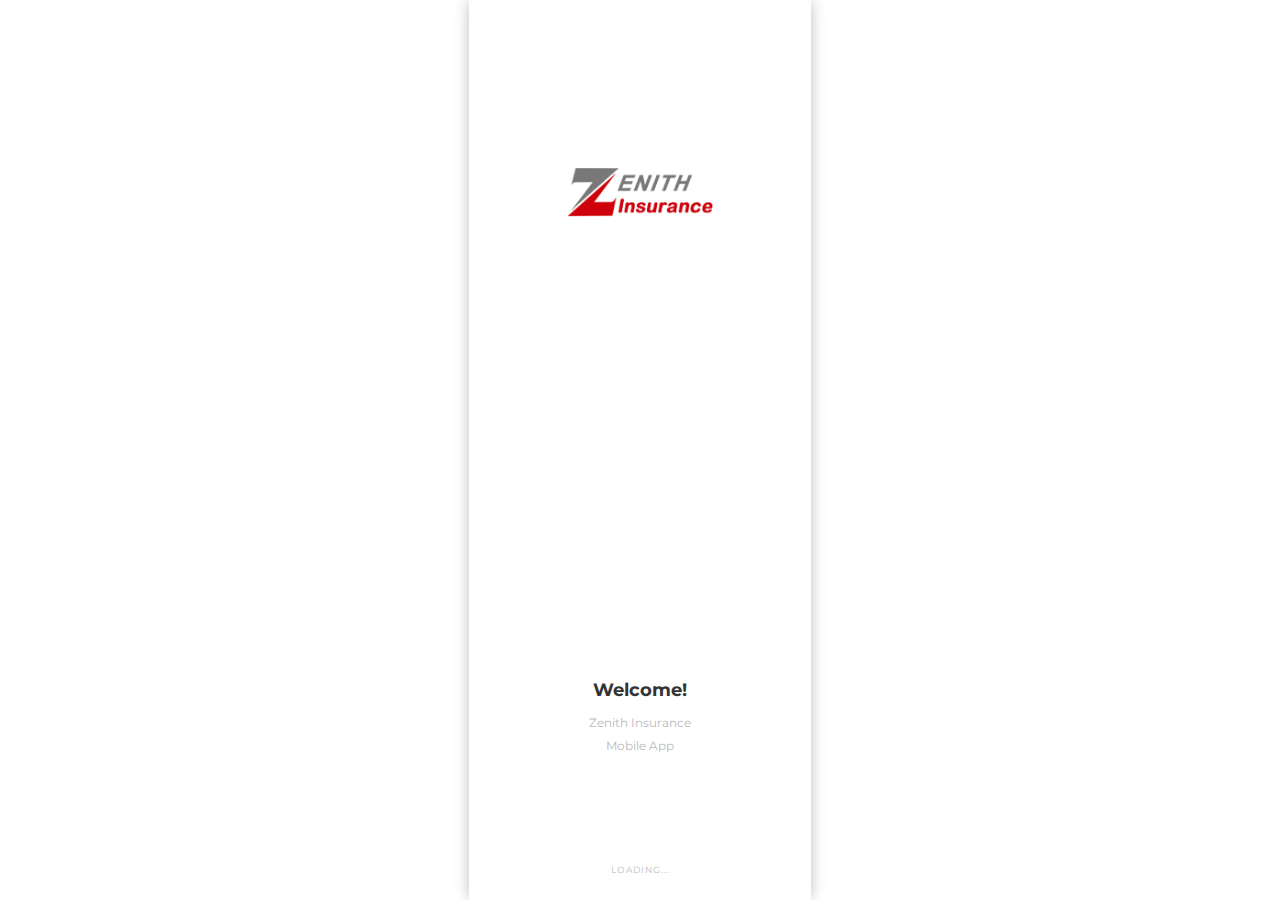
<file: index.html>
<!DOCTYPE html>

<html>
<head>
  <meta charset="utf-8">
  <title>Splash Screen</title>
  <meta name="viewport" content="width=device-width, initial-scale=1, maximum-scale=1, user-scalable=no">
  
  <link rel="stylesheet" type="text/css" href="css/normalize.css">
  <link rel="stylesheet" type="text/css" href="css/framework.css">
  <link rel="stylesheet" type="text/css" href="css/washington.css">
  <script src="js/webfont.js"></script>
  <script>
    WebFont.load({
      google: {
        families: ["Montserrat:400,700"]
      }
    });
  </script>
  <script type="text/javascript" src="js/modernizr.js"></script>
  <link rel="shortcut icon" type="image/x-icon" href="images/logoStandford32.ico">
  <link rel="apple-touch-icon" href="images/logoStandford32.ico">

  <link href="css/ionicons.min.css" rel="stylesheet" type="text/css" />
</head>
<body>
  <section class="w-section mobile-wrapper">

    <div class="page-content" id="main-stack" data-scroll="0" data-splash="3000" data-redirect="indextrans.html">
      <div class="w-nav navbar"></div>
      <div class="body padding">
        <div class="splash-logo"></div>
        <div class="bottom-section padding text-centered">
          <h4>Welcome!</h4>
          <p class="welcome-splash-text">Zenith Insurance 
            <br>Mobile App</p>
          <div class="separator-big"></div>
          <div class="link-upper">LOADING...</div>
          <div class="separator-bottom"></div>
        </div>
      </div>
    </div>
    <div class="page-content loading-mask" id="new-stack">
      <div class="loading-icon">
        <div class="navbar-button-icon icon ion-load-d"></div>
      </div>
    </div>
    <div class="shadow-layer"></div>
  </section>
  <script type="text/javascript" src="js/jquery.min.js"></script>
  <script type="text/javascript" src="js/framework.js"></script>
  <!--[if lte IE 9]><script src="js/placeholders.min.js"></script><![endif]-->
</body>
</html>
</file>
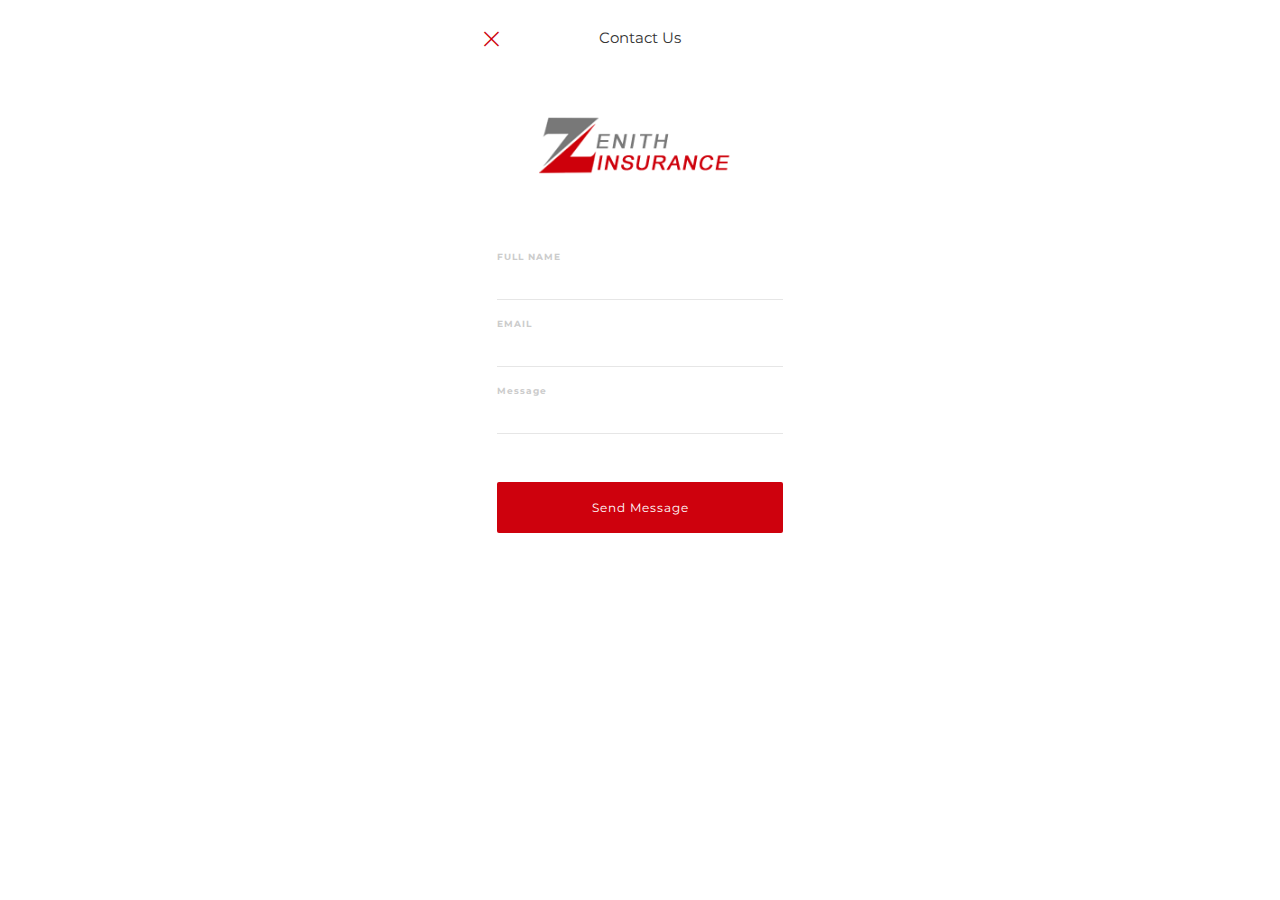
<file: contact.html>
<!DOCTYPE html>

<html>
<head>
  <meta charset="utf-8">
  <title>Sign Up</title>
  <meta name="viewport" content="width=device-width, initial-scale=1, maximum-scale=1, user-scalable=no">
  
  <link rel="stylesheet" type="text/css" href="css/normalize.css">
  <link rel="stylesheet" type="text/css" href="css/framework.css">
  <link rel="stylesheet" type="text/css" href="css/washington.css">
  <script src="js/webfont.js"></script>
  <script>
    WebFont.load({
      google: {
        families: ["Montserrat:400,700"]
      }
    });
  </script>
  <script type="text/javascript" src="js/modernizr.js"></script>
  <link rel="shortcut icon" type="image/x-icon" href="images/logoStandford32.ico">
  <link rel="apple-touch-icon" href="images/logoStandford32.ico">

  <link href="css/ionicons.min.css" rel="stylesheet" type="text/css" />
</head>
<body>

  <section class="w-section mobile-wrapper">

    <div class="page-content" id="main-stack" data-scroll="0">
      <div class="w-nav navbar" data-collapse="all" data-animation="over-left" data-duration="400" data-contain="1" data-easing="ease-out-quint" data-no-scroll="1">
        <div class="w-container">
          <div class="wrapper-mask" data-ix="menu-mask"></div>
          <div class="navbar-title">Contact Us</div>
          <a class="w-inline-block navbar-button" href="main.html" data-load="1">
            <div class="navbar-button-icon icon ion-ios-close-empty"></div>
          </a>
        </div>
      </div>
      <div class="body padding">
        <div class="logo-login"></div>
      <!--  <div class="bottom-section padding">-->
          <div class="w-form">
            <form id="submit-form" name="email-form" data-name="Email Form" data-redirect="settings.html" action="#">
              <div>
                <label class="label-form" for="full-name-field">FULL NAME</label>
                <input class="w-input input-form" id="name" type="text" name="name" data-name="full-name" required>
                <div class="separator-fields"></div>
              </div>
              <div>
                <label class="label-form" for="email-field">EMAIL</label>
                <input class="w-input input-form" id="email" type="email" name="email" data-name="email" required>
                <div class="separator-fields"></div>
              </div>
              <div>
                <label class="label-form">Message</label>
                <input class="w-input input-form" id="message" type="textarea" rows="4" cols="20" name="message" data-name="message" required>
                <div class="separator-fields"></div>
              </div>
              <div>
                <!--<label class="label-form" for="birthday-field">BIRTHDAY</label>
                <input class="w-input input-form" id="birthday-field" type="text" name="birthday" data-name="birthday" required> -->
              </div>
              <div class="separator-button-input"></div>
              <input class="w-button action-button" type="submit" value="Send Message" id="sendmsg" data-wait="Please wait...">
              <div class="separator-button"></div><!--<a class="link-upper" href="login.html" data-load="1">ALREADY HAVE AN ACCOUNT? <strong class="b-link">SIGN IN</strong></a> -->
            </form>
            <div class="w-form-done">
              <p>Thank you! Your submission has been received!</p>
            </div>
            <div class="w-form-fail">
              <p>Oops! Something went wrong while submitting the form</p>
            </div>
          </div>
        </div>
      </div>
    </div>
<script>
$(document).ready(function(e) {
    
$('#sendmsg').click (function() {
		//	alert("work");
var name = $( "#name").val();
var email = $( "#email").val();
var message = $( "#message").val();
//alert(storeid);
if (name ==""){
	alert("Kindly enter your name");
	$('#name').focus();
	return false;
}

else if 	(email == ""){
	alert("Kindly enter your email");
	$('#email').focus();
	return false;
	
}

else if (message ==""){
	$('#warn').text("Kindly enter your message");
	$('#message').focus();
	return false;
}
$.ajax({
									type: "POST",
									url: "http://rewardsboxnigeria.com/demodiscount/mobize/send.php",
									//data: $("#contact").serialize(),
									data: {name:name, email:email, message:message},
																		
									success: function(msg){
									if (msg.success == false) {
									$("#warn").html("There was an error submitting the form. Please try again.");
									} else {
									alert(msg); 
									$('#name').val("");
									$('#email').val("");
									$('#message').val("");
										
									}
													
									}
									
								});
return false;
});


	
	
	
	
	
});




</script>
</file>
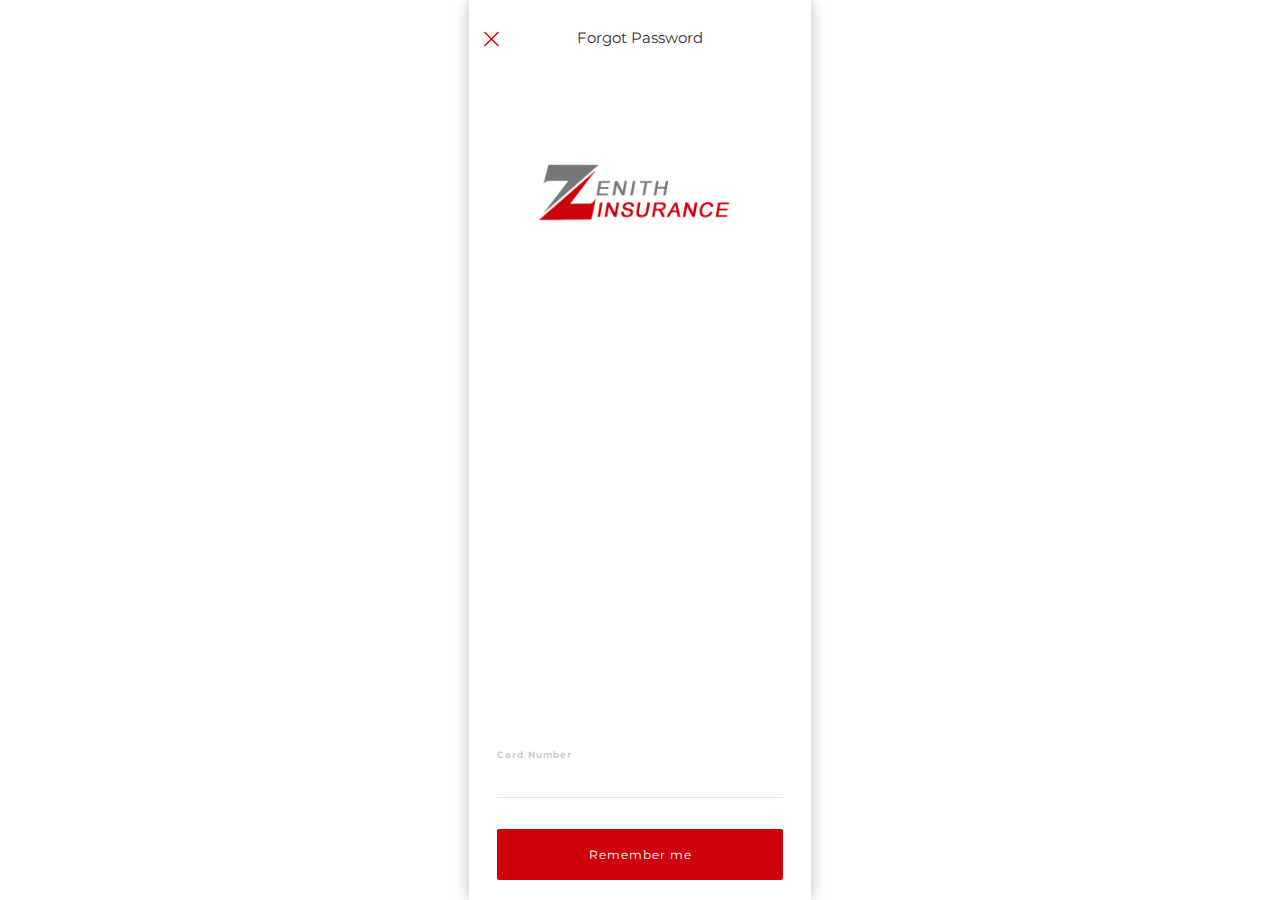
<file: forgot.html>
<!DOCTYPE html>

<html>
<head>
  <meta charset="utf-8">
  <title>Forgot</title>
  <meta name="viewport" content="width=device-width, initial-scale=1, maximum-scale=1, user-scalable=no">
  
  <link rel="stylesheet" type="text/css" href="css/normalize.css">
  <link rel="stylesheet" type="text/css" href="css/framework.css">
  <link rel="stylesheet" type="text/css" href="css/washington.css">
  <script src="js/webfont.js"></script>
  <script>
    WebFont.load({
      google: {
        families: ["Montserrat:400,700"]
      }
    });
  </script>
  <script type="text/javascript" src="js/modernizr.js"></script>
  <link rel="shortcut icon" type="image/x-icon" href="images/logoStandford32.ico">
  <link rel="apple-touch-icon" href="images/logoStandford32.ico">

  <link href="css/ionicons.min.css" rel="stylesheet" type="text/css" />
</head>
<body>
  <section class="w-section mobile-wrapper">

    <div class="page-content" id="main-stack" data-scroll="0">
      <div class="w-nav navbar" data-collapse="all" data-animation="over-left" data-duration="400" data-easing="ease-out-quint" data-no-scroll="1">
        <div class="w-container">
          <div class="wrapper-mask" data-ix="menu-mask"></div>
          <div class="navbar-title">Forgot Password</div>
          <a class="w-inline-block navbar-button" href="login.html">
            <div class="navbar-button-icon icon ion-ios-close-empty"></div>
          </a>
        </div>
      </div>
      <div class="body padding">
        <div class="logo-login bigger"></div>
        <div class="bottom-section padding">
          <div class="w-form">
            <form id="submit-form" name="email-form" data-name="Email Form" method="post" action="#">
              <div>
                <label class="label-form" for="email-field">Card Number</label>
                <input class="w-input input-form" id="cardno" type="text" name="cardno" data-name="cardno" required>
                <div class="separator-button"></div>
              </div>
              <input class="w-button action-button" type="submit" id="resetpass" value="Remember me">
         <!--     <div class="separator-button"></div><a class="link-upper" href="signup.html" data-load="1">YOU DON’T HAVE AN ACCOUNT? <strong class="b-link">SIGN UP</strong></a>-->
            </form>
            <div class="w-form-done">
              <p>Thank you! Your submission has been received!</p>
            </div>
            <div class="w-form-fail">
              <p>Oops! Something went wrong while submitting the form</p>
            </div>
          </div>
        </div>
      </div>
    </div>
    <div class="page-content loading-mask" id="new-stack">
      <div class="loading-icon">
        <div class="navbar-button-icon icon ion-load-d"></div>
      </div>
    </div>
    <div class="shadow-layer"></div>
  </section> 
  
  
  <script type="text/javascript" src="js/jquery.min.js"></script>
  <script type="text/javascript" src="js/framework.js"></script>
  
  <script>
$(document).ready(function(e) {
    
//});
	  $('#resetpass').click(function(){
		  //alert("hi");
	var cardno = $('#cardno').val();
	//alert( cardno );
	
	if (cardno == "")
	{
		alert("Enter Your Card Number");
		return false;
	}
	else{
		//alert("say GO");
		$.ajax({
			type:"POST",
			url:"http://rewardsboxnigeria.com/demodiscount/mobize/resetpass.php",
			data:{cardno:cardno},
			dataType:"json",
			success: function(msg){
				if (msg.sucess == false) {
											alert("There was an error submitting the form. Please try again.");
											} else {
												if (msg.status ==1001){
												window.location.replace('login.html');
												}
												//else if (msg.status ==1002){
													//alert(msg.memberid);
												//	window.location.replace('changepassword.html', function() {
												//	$('#hmemberid').val(msg.memberid);
												//	});
												//}
												else {
												
												alert(msg.status);
													
															
			$('#cardno').val('');
			
			}								}
	}
		});
		return false;
	}


});

});
</script>
  <!--[if lte IE 9]><script src="js/placeholders.min.js"></script><![endif]-->
</body>
</html>
</file>
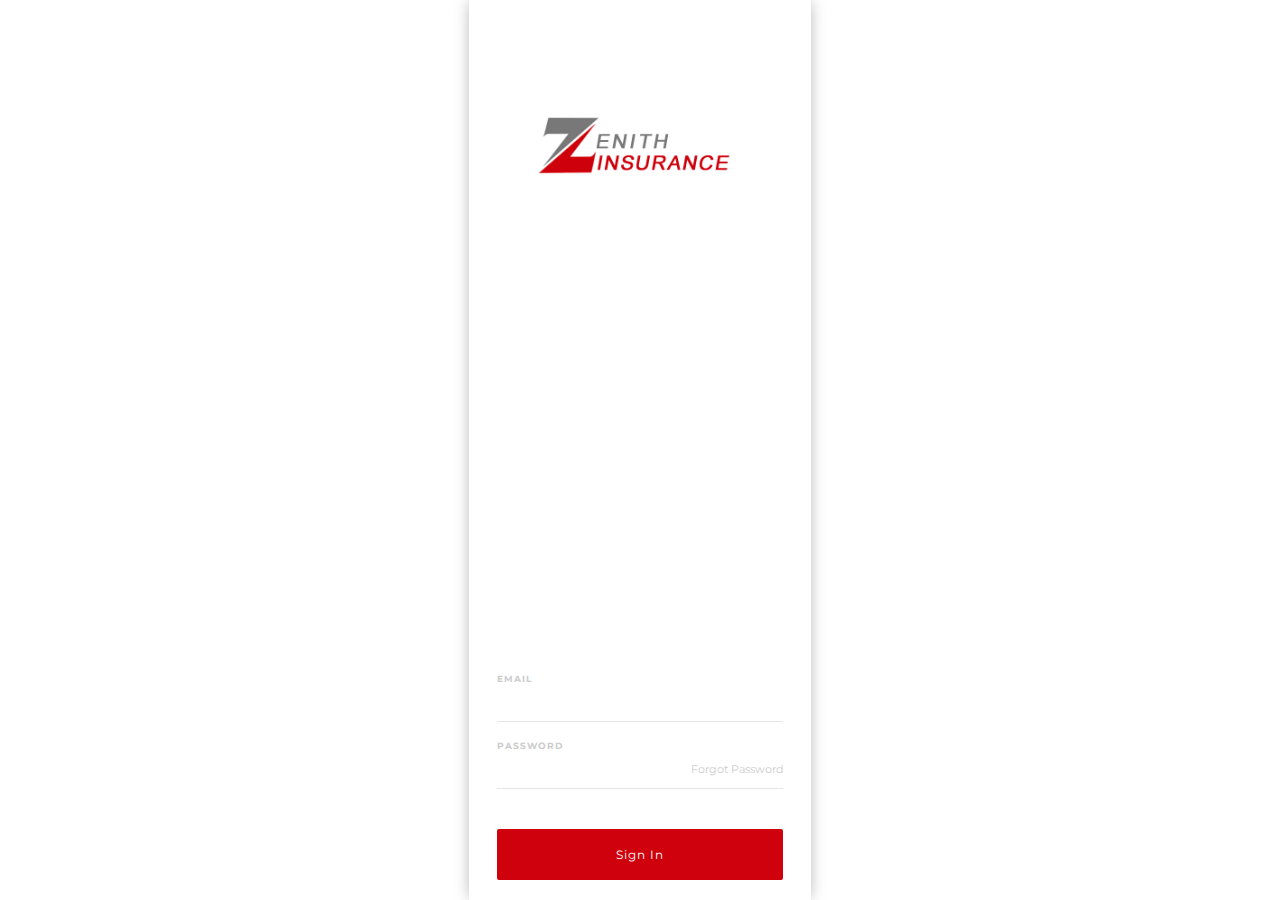
<file: login.html>
<!DOCTYPE html>

<html>
<head>
  <meta charset="utf-8">
  <title>Login</title>
  <meta name="viewport" content="width=device-width, initial-scale=1, maximum-scale=1, user-scalable=no">
  
  <link rel="stylesheet" type="text/css" href="css/normalize.css">
  <link rel="stylesheet" type="text/css" href="css/framework.css">
  <link rel="stylesheet" type="text/css" href="css/washington.css">
  <script src="js/webfont.js"></script>
  <script>
    WebFont.load({
      google: {
        families: ["Montserrat:400,700"]
      }
    });
  </script>
  <script type="text/javascript" src="js/modernizr.js"></script>
  <link rel="shortcut icon" type="image/x-icon" href="images/logoStandford32.ico">
  <link rel="apple-touch-icon" href="images/logoStandford32.ico">

  <link href="css/ionicons.min.css" rel="stylesheet" type="text/css" />
</head>
<body>
  <section class="w-section mobile-wrapper">

    <div class="page-content" id="main-stack" data-scroll="0">
    <!--  <div class="w-nav navbar"></div>-->
      <div class="body padding">
        <div class="logo-login"></div>
        <div class="bottom-section padding">
          <div class="w-form">
          <!-- data-redirect="settings.html" -->
            <form id="submit-form" name="email-form" data-name="Email Form"  action="#">
              <div>
                <label class="label-form" for="email-field">EMAIL</label>
                <input class="w-input input-form" id="username" type="text" name="username" data-name="username" required>
                <div class="separator-fields"></div>
              </div>
              <div>
                <label class="label-form" for="email">PASSWORD</label>
                <div class="w-clearfix block-input-combined">
                  <input class="w-input input-form left" id="password" type="password" name="password" data-name="password" required><a class="right-input-link" href="forgot.html" data-load="1">Forgot Password</a>
                </div>
                <div class="separator-button-input"></div>
              </div>
              <input class="w-button action-button" type="submit" value="Sign In" data-wait="Please wait..." id="login">
          <!--    <div class="separator-button"></div><a class="link-upper" href="signup.html" data-load="1">YOU DON’T HAVE AN ACCOUNT? <strong class="b-link">SIGN UP</strong></a> -->
            </form>
            <div class="w-form-done">
              <p>Thank you! Your submission has been received!</p>
            </div>
            <div class="w-form-fail">
              <p>Oops! Something went wrong while submitting the form</p>
            </div>
          </div>
        </div>
      </div>
    </div>
    <div class="page-content loading-mask" id="new-stack">
      <div class="loading-icon">
        <div class="navbar-button-icon icon ion-load-d"></div>
      </div>
    </div>
    <div class="shadow-layer"></div>
  </section>
  <script type="text/javascript" src="js/jquery.min.js"></script>
  <script type="text/javascript" src="js/framework.js"></script>
  <!--[if lte IE 9]><script src="js/placeholders.min.js"></script><![endif]-->
  
  <script>
$(document).ready(function(e) {
	var storedvalue = localStorage.getItem('text');
var storedvalue2 = localStorage.getItem('password');

if(storedvalue){
	//document.getElementById('username').value = storedvalue;
	//document.getElementById('password').value = storedvalue2;
	var username = storedvalue;
	var password = storedvalue2;
	
}
    
//});
	  $('#login').click(function(){
	var username = $('#username').val();
	var	password = $('#password').val();
	if (username == "")
	{
		alert("Enter Your username");
		return false;
	}
	else if (password == "")
	{
		alert("Enter Your password");
	
	return false;
	}
	else{
		//alert("say GO");
		$.ajax({
			type:"POST",
			url:"http://rewardsboxnigeria.com/demodiscount/mobize/loginscript.php",
			data:{username:username, password:password},
			dataType:"json",
			success: function(msg){
				if (msg.success == false) {
											alert("There was an error submitting the form. Please try again.");
											} else {
												if (msg.status ==1001){
													 var usernamevalue = document.getElementById('username').value;
  													localStorage.setItem('text', usernamevalue);
 												 var passwordvalue = document.getElementById('password').value;
				  									localStorage.setItem('password', passwordvalue);
												window.location.replace('main.html');
												}
												//else if (msg.status ==1002){
													//alert(msg.memberid);
												//	window.location.replace('changepassword.html', function() {
												//	$('#hmemberid').val(msg.memberid);
												//	});
												//}
												else {
												
												alert(msg.status);
													
															
			$('#username').val('');
			$('#password').val('');
			}								}
	}
		});
		return false;
	}


});

});
</script>
</body>
</html>
</file>
<file: css/framework.css>
@font-face {
  font-family: 'framework-icons';
  src: url([data-uri]) format('truetype'), url([data-uri]) format('woff');
  font-weight: normal;
  font-style: normal;
}
[class^="w-icon-"],
[class*=" w-icon-"] {
  font-family: 'framework-icons';
  speak: none;
  font-style: normal;
  font-weight: normal;
  font-variant: normal;
  text-transform: none;
  line-height: 1;
  -webkit-font-smoothing: antialiased;
  -moz-osx-font-smoothing: grayscale;
}
.w-icon-slider-right:before {
  content: "\e600";
}
.w-icon-slider-left:before {
  content: "\e601";
}
.w-icon-nav-menu:before {
  content: "\e602";
}
.w-icon-arrow-down:before,
.w-icon-dropdown-toggle:before {
  content: "\e603";
}
* {
  -webkit-box-sizing: border-box;
  -moz-box-sizing: border-box;
  box-sizing: border-box;
}
html {
  height: 100%;
}
body {
  margin: 0;
  min-height: 100%;
  background-color: #fff;
  color: #333;
}
img {
  max-width: 100%;
  vertical-align: middle;
  display: inline-block;
}
html.w-mod-touch * {
  background-attachment: scroll !important;
}
a:focus {
  outline: 0;
}
.w-block {
  display: block;
}
.w-inline-block {
  max-width: 100%;
  display: inline-block;
}
.w-clearfix:before,
.w-clearfix:after {
  content: " ";
  display: table;
}
.w-clearfix:after {
  clear: both;
}
.w-hidden {
  display: none;
}
html[data-w-dynpage] [data-w-cloak] {
  color: transparent !important;
}
h1,
h2,
h3,
h4,
h5,
h6 {
  margin: 0;
}
p {
  margin: 0;
}
blockquote {
  margin: 0;
}
ul,
ol {
  margin-top: 0;
  margin-bottom: 0;
}
.w-list-unstyled {
  padding-left: 0;
  list-style: none;
}
.w-embed:before,
.w-embed:after {
  content: " ";
  display: table;
}
.w-embed:after {
  clear: both;
}
.w-video {
  width: 100%;
  position: relative;
  padding: 0;
}
.w-video iframe,
.w-video object,
.w-video embed {
  position: absolute;
  top: 0;
  left: 0;
  width: 100%;
  height: 100%;
}
fieldset {
  padding: 0;
  margin: 0;
  border: 0;
}
button,
html input[type="button"],
input[type="reset"],
input[type="submit"] {
  cursor: pointer;
  -webkit-appearance: button;
}
.w-form {
  margin: 0 0 15px;
}
.w-form-done {
  display: none;
  padding: 10px;
  background-color: #dddddd;
}
.w-form-fail {
  display: none;
  margin-top: 10px;
  padding: 10px;
  background-color: #ffdede;
}
label {
  display: block;
  margin-bottom: 5px;
  font-weight: bold;
}
.w-input,
.w-select {
  display: block;
  width: 100%;
  height: 38px;
  padding: 8px 12px;
  margin-bottom: 10px;
  font-size: 14px;
  line-height: 1.428571429;
  color: #555555;
  vertical-align: middle;
  background-color: #ffffff;
  border: 1px solid #cccccc;
}
.w-input:-moz-placeholder,
.w-select:-moz-placeholder {
  color: #999999;
}
.w-input::-moz-placeholder,
.w-select::-moz-placeholder {
  color: #999999;
  opacity: 1;
}
.w-input:-ms-input-placeholder,
.w-select:-ms-input-placeholder {
  color: #999999;
}
.w-input::-webkit-input-placeholder,
.w-select::-webkit-input-placeholder {
  color: #999999;
}
.w-input:focus,
.w-select:focus {
  border-color: rgba(82, 168, 236, 0.8);
  outline: 0;
}
.w-input[disabled],
.w-select[disabled],
.w-input[readonly],
.w-select[readonly],
fieldset[disabled] .w-input,
fieldset[disabled] .w-select {
  cursor: not-allowed;
  background-color: #eeeeee;
}
textarea.w-input,
textarea.w-select {
  height: auto;
}
.w-select[multiple] {
  height: auto;
}
.w-button {
  display: inline-block;
  padding: 12px;
  background-color: black;
  color: white;
  border: 0;
  line-height: inherit;
}
.w-form-label {
  display: inline-block;
  cursor: pointer;
  font-weight: normal;
  margin-bottom: 0px;
}
.w-checkbox,
.w-radio {
  display: block;
  margin-bottom: 5px;
  padding-left: 20px;
}
.w-checkbox:before,
.w-radio:before,
.w-checkbox:after,
.w-radio:after {
  content: " ";
  display: table;
}
.w-checkbox:after,
.w-radio:after {
  clear: both;
}
.w-checkbox-input,
.w-radio-input {
  margin: 4px 0 0;
  margin-top: 1px \9;
  line-height: normal;
  float: left;
  margin-left: -20px;
}
.w-radio-input {
  margin-top: 3px;
}
.w-container {
  margin-left: auto;
  margin-right: auto;
  max-width: 940px;
}
.w-container:before,
.w-container:after {
  content: " ";
  display: table;
}
.w-container:after {
  clear: both;
}
.w-container .w-row {
  margin-left: -10px;
  margin-right: -10px;
}
.w-row:before,
.w-row:after {
  content: " ";
  display: table;
}
.w-row:after {
  clear: both;
}
.w-row .w-row {
  margin-left: 0;
  margin-right: 0;
}
.w-col {
  position: relative;
  float: left;
  width: 100%;
  min-height: 1px;
  padding-left: 10px;
  padding-right: 10px;
}
.w-col .w-col {
  padding-left: 0;
  padding-right: 0;
}
.w-col-1 {
  width: 8.33333333%;
}
.w-col-2 {
  width: 16.66666667%;
}
.w-col-3 {
  width: 25%;
}
.w-col-4 {
  width: 33.33333333%;
}
.w-col-5 {
  width: 41.66666667%;
}
.w-col-6 {
  width: 50%;
}
.w-col-7 {
  width: 58.33333333%;
}
.w-col-8 {
  width: 66.66666667%;
}
.w-col-9 {
  width: 75%;
}
.w-col-10 {
  width: 83.33333333%;
}
.w-col-11 {
  width: 91.66666667%;
}
.w-col-12 {
  width: 100%;
}
.w-col-push-1 {
  left: 8.33333333%;
}
.w-col-push-2 {
  left: 16.66666667%;
}
.w-col-push-3 {
  left: 25%;
}
.w-col-push-4 {
  left: 33.33333333%;
}
.w-col-push-5 {
  left: 41.66666667%;
}
.w-col-push-6 {
  left: 50%;
}
.w-col-push-7 {
  left: 58.33333333%;
}
.w-col-push-8 {
  left: 66.66666667%;
}
.w-col-push-9 {
  left: 75%;
}
.w-col-push-10 {
  left: 83.33333333%;
}
.w-col-push-11 {
  left: 91.66666667%;
}
.w-col-pull-1 {
  right: 8.33333333%;
}
.w-col-pull-2 {
  right: 16.66666667%;
}
.w-col-pull-3 {
  right: 25%;
}
.w-col-pull-4 {
  right: 33.33333333%;
}
.w-col-pull-5 {
  right: 41.66666667%;
}
.w-col-pull-6 {
  right: 50%;
}
.w-col-pull-7 {
  right: 58.33333333%;
}
.w-col-pull-8 {
  right: 66.66666667%;
}
.w-col-pull-9 {
  right: 75%;
}
.w-col-pull-10 {
  right: 83.33333333%;
}
.w-col-pull-11 {
  right: 91.66666667%;
}
.w-col-offset-1 {
  margin-left: 8.33333333%;
}
.w-col-offset-2 {
  margin-left: 16.66666667%;
}
.w-col-offset-3 {
  margin-left: 25%;
}
.w-col-offset-4 {
  margin-left: 33.33333333%;
}
.w-col-offset-5 {
  margin-left: 41.66666667%;
}
.w-col-offset-6 {
  margin-left: 50%;
}
.w-col-offset-7 {
  margin-left: 58.33333333%;
}
.w-col-offset-8 {
  margin-left: 66.66666667%;
}
.w-col-offset-9 {
  margin-left: 75%;
}
.w-col-offset-10 {
  margin-left: 83.33333333%;
}
.w-col-offset-11 {
  margin-left: 91.66666667%;
}
.w-hidden-main {
  display: none !important;
}
@media screen and (max-width: 991px) {
  .w-container {
    max-width: 728px;
  }
  .w-hidden-main {
    display: inherit !important;
  }
  .w-hidden-medium {
    display: none !important;
  }
  .w-col-medium-1 {
    width: 8.33333333%;
  }
  .w-col-medium-2 {
    width: 16.66666667%;
  }
  .w-col-medium-3 {
    width: 25%;
  }
  .w-col-medium-4 {
    width: 33.33333333%;
  }
  .w-col-medium-5 {
    width: 41.66666667%;
  }
  .w-col-medium-6 {
    width: 50%;
  }
  .w-col-medium-7 {
    width: 58.33333333%;
  }
  .w-col-medium-8 {
    width: 66.66666667%;
  }
  .w-col-medium-9 {
    width: 75%;
  }
  .w-col-medium-10 {
    width: 83.33333333%;
  }
  .w-col-medium-11 {
    width: 91.66666667%;
  }
  .w-col-medium-12 {
    width: 100%;
  }
  .w-col-medium-push-1 {
    left: 8.33333333%;
  }
  .w-col-medium-push-2 {
    left: 16.66666667%;
  }
  .w-col-medium-push-3 {
    left: 25%;
  }
  .w-col-medium-push-4 {
    left: 33.33333333%;
  }
  .w-col-medium-push-5 {
    left: 41.66666667%;
  }
  .w-col-medium-push-6 {
    left: 50%;
  }
  .w-col-medium-push-7 {
    left: 58.33333333%;
  }
  .w-col-medium-push-8 {
    left: 66.66666667%;
  }
  .w-col-medium-push-9 {
    left: 75%;
  }
  .w-col-medium-push-10 {
    left: 83.33333333%;
  }
  .w-col-medium-push-11 {
    left: 91.66666667%;
  }
  .w-col-medium-pull-1 {
    right: 8.33333333%;
  }
  .w-col-medium-pull-2 {
    right: 16.66666667%;
  }
  .w-col-medium-pull-3 {
    right: 25%;
  }
  .w-col-medium-pull-4 {
    right: 33.33333333%;
  }
  .w-col-medium-pull-5 {
    right: 41.66666667%;
  }
  .w-col-medium-pull-6 {
    right: 50%;
  }
  .w-col-medium-pull-7 {
    right: 58.33333333%;
  }
  .w-col-medium-pull-8 {
    right: 66.66666667%;
  }
  .w-col-medium-pull-9 {
    right: 75%;
  }
  .w-col-medium-pull-10 {
    right: 83.33333333%;
  }
  .w-col-medium-pull-11 {
    right: 91.66666667%;
  }
  .w-col-medium-offset-1 {
    margin-left: 8.33333333%;
  }
  .w-col-medium-offset-2 {
    margin-left: 16.66666667%;
  }
  .w-col-medium-offset-3 {
    margin-left: 25%;
  }
  .w-col-medium-offset-4 {
    margin-left: 33.33333333%;
  }
  .w-col-medium-offset-5 {
    margin-left: 41.66666667%;
  }
  .w-col-medium-offset-6 {
    margin-left: 50%;
  }
  .w-col-medium-offset-7 {
    margin-left: 58.33333333%;
  }
  .w-col-medium-offset-8 {
    margin-left: 66.66666667%;
  }
  .w-col-medium-offset-9 {
    margin-left: 75%;
  }
  .w-col-medium-offset-10 {
    margin-left: 83.33333333%;
  }
  .w-col-medium-offset-11 {
    margin-left: 91.66666667%;
  }
  .w-col-stack {
    width: 100%;
    left: auto;
    right: auto;
  }
}
@media screen and (max-width: 767px) {
  .w-hidden-main {
    display: inherit !important;
  }
  .w-hidden-medium {
    display: inherit !important;
  }
  .w-hidden-small {
    display: none !important;
  }
  .w-row,
  .w-container .w-row {
    margin-left: 0;
    margin-right: 0;
  }
  .w-col {
    width: 100%;
    left: auto;
    right: auto;
  }
  .w-col-small-1 {
    width: 8.33333333%;
  }
  .w-col-small-2 {
    width: 16.66666667%;
  }
  .w-col-small-3 {
    width: 25%;
  }
  .w-col-small-4 {
    width: 33.33333333%;
  }
  .w-col-small-5 {
    width: 41.66666667%;
  }
  .w-col-small-6 {
    width: 50%;
  }
  .w-col-small-7 {
    width: 58.33333333%;
  }
  .w-col-small-8 {
    width: 66.66666667%;
  }
  .w-col-small-9 {
    width: 75%;
  }
  .w-col-small-10 {
    width: 83.33333333%;
  }
  .w-col-small-11 {
    width: 91.66666667%;
  }
  .w-col-small-12 {
    width: 100%;
  }
  .w-col-small-push-1 {
    left: 8.33333333%;
  }
  .w-col-small-push-2 {
    left: 16.66666667%;
  }
  .w-col-small-push-3 {
    left: 25%;
  }
  .w-col-small-push-4 {
    left: 33.33333333%;
  }
  .w-col-small-push-5 {
    left: 41.66666667%;
  }
  .w-col-small-push-6 {
    left: 50%;
  }
  .w-col-small-push-7 {
    left: 58.33333333%;
  }
  .w-col-small-push-8 {
    left: 66.66666667%;
  }
  .w-col-small-push-9 {
    left: 75%;
  }
  .w-col-small-push-10 {
    left: 83.33333333%;
  }
  .w-col-small-push-11 {
    left: 91.66666667%;
  }
  .w-col-small-pull-1 {
    right: 8.33333333%;
  }
  .w-col-small-pull-2 {
    right: 16.66666667%;
  }
  .w-col-small-pull-3 {
    right: 25%;
  }
  .w-col-small-pull-4 {
    right: 33.33333333%;
  }
  .w-col-small-pull-5 {
    right: 41.66666667%;
  }
  .w-col-small-pull-6 {
    right: 50%;
  }
  .w-col-small-pull-7 {
    right: 58.33333333%;
  }
  .w-col-small-pull-8 {
    right: 66.66666667%;
  }
  .w-col-small-pull-9 {
    right: 75%;
  }
  .w-col-small-pull-10 {
    right: 83.33333333%;
  }
  .w-col-small-pull-11 {
    right: 91.66666667%;
  }
  .w-col-small-offset-1 {
    margin-left: 8.33333333%;
  }
  .w-col-small-offset-2 {
    margin-left: 16.66666667%;
  }
  .w-col-small-offset-3 {
    margin-left: 25%;
  }
  .w-col-small-offset-4 {
    margin-left: 33.33333333%;
  }
  .w-col-small-offset-5 {
    margin-left: 41.66666667%;
  }
  .w-col-small-offset-6 {
    margin-left: 50%;
  }
  .w-col-small-offset-7 {
    margin-left: 58.33333333%;
  }
  .w-col-small-offset-8 {
    margin-left: 66.66666667%;
  }
  .w-col-small-offset-9 {
    margin-left: 75%;
  }
  .w-col-small-offset-10 {
    margin-left: 83.33333333%;
  }
  .w-col-small-offset-11 {
    margin-left: 91.66666667%;
  }
}
@media screen and (max-width: 479px) {
  .w-container {
    max-width: none;
  }
  .w-hidden-main {
    display: inherit !important;
  }
  .w-hidden-medium {
    display: inherit !important;
  }
  .w-hidden-small {
    display: inherit !important;
  }
  .w-hidden-tiny {
    display: none !important;
  }
  .w-col {
    width: 100%;
  }
  .w-col-tiny-1 {
    width: 8.33333333%;
  }
  .w-col-tiny-2 {
    width: 16.66666667%;
  }
  .w-col-tiny-3 {
    width: 25%;
  }
  .w-col-tiny-4 {
    width: 33.33333333%;
  }
  .w-col-tiny-5 {
    width: 41.66666667%;
  }
  .w-col-tiny-6 {
    width: 50%;
  }
  .w-col-tiny-7 {
    width: 58.33333333%;
  }
  .w-col-tiny-8 {
    width: 66.66666667%;
  }
  .w-col-tiny-9 {
    width: 75%;
  }
  .w-col-tiny-10 {
    width: 83.33333333%;
  }
  .w-col-tiny-11 {
    width: 91.66666667%;
  }
  .w-col-tiny-12 {
    width: 100%;
  }
  .w-col-tiny-push-1 {
    left: 8.33333333%;
  }
  .w-col-tiny-push-2 {
    left: 16.66666667%;
  }
  .w-col-tiny-push-3 {
    left: 25%;
  }
  .w-col-tiny-push-4 {
    left: 33.33333333%;
  }
  .w-col-tiny-push-5 {
    left: 41.66666667%;
  }
  .w-col-tiny-push-6 {
    left: 50%;
  }
  .w-col-tiny-push-7 {
    left: 58.33333333%;
  }
  .w-col-tiny-push-8 {
    left: 66.66666667%;
  }
  .w-col-tiny-push-9 {
    left: 75%;
  }
  .w-col-tiny-push-10 {
    left: 83.33333333%;
  }
  .w-col-tiny-push-11 {
    left: 91.66666667%;
  }
  .w-col-tiny-pull-1 {
    right: 8.33333333%;
  }
  .w-col-tiny-pull-2 {
    right: 16.66666667%;
  }
  .w-col-tiny-pull-3 {
    right: 25%;
  }
  .w-col-tiny-pull-4 {
    right: 33.33333333%;
  }
  .w-col-tiny-pull-5 {
    right: 41.66666667%;
  }
  .w-col-tiny-pull-6 {
    right: 50%;
  }
  .w-col-tiny-pull-7 {
    right: 58.33333333%;
  }
  .w-col-tiny-pull-8 {
    right: 66.66666667%;
  }
  .w-col-tiny-pull-9 {
    right: 75%;
  }
  .w-col-tiny-pull-10 {
    right: 83.33333333%;
  }
  .w-col-tiny-pull-11 {
    right: 91.66666667%;
  }
  .w-col-tiny-offset-1 {
    margin-left: 8.33333333%;
  }
  .w-col-tiny-offset-2 {
    margin-left: 16.66666667%;
  }
  .w-col-tiny-offset-3 {
    margin-left: 25%;
  }
  .w-col-tiny-offset-4 {
    margin-left: 33.33333333%;
  }
  .w-col-tiny-offset-5 {
    margin-left: 41.66666667%;
  }
  .w-col-tiny-offset-6 {
    margin-left: 50%;
  }
  .w-col-tiny-offset-7 {
    margin-left: 58.33333333%;
  }
  .w-col-tiny-offset-8 {
    margin-left: 66.66666667%;
  }
  .w-col-tiny-offset-9 {
    margin-left: 75%;
  }
  .w-col-tiny-offset-10 {
    margin-left: 83.33333333%;
  }
  .w-col-tiny-offset-11 {
    margin-left: 91.66666667%;
  }
}
.w-widget {
  position: relative;
}
.w-widget-map {
  width: 100%;
  height: 400px;
}
.w-widget-map label {
  width: auto;
  display: inline;
}
.w-widget-map img {
  max-width: inherit;
}
.w-widget-map .gm-style-iw {
  width: 90% !important;
  height: auto !important;
  top: 7px !important;
  left: 6% !important;
  display: inline;
  text-align: center;
  overflow: hidden;
}
.w-widget-map .gm-style-iw + div {
  display: none;
}
.w-widget-twitter {
  overflow: hidden;
}
.w-widget-gplus {
  overflow: hidden;
}
.w-slider {
  position: relative;
  height: 300px;
  text-align: center;
  background: rgba(153, 153, 153, 0.5);
  clear: both;
  -webkit-tap-highlight-color: rgba(0, 0, 0, 0);
  tap-highlight-color: rgba(0, 0, 0, 0);
}
.w-slider-mask {
  position: relative;
  display: block;
  overflow: hidden;
  z-index: 1;
  left: 0;
  right: 0;
  height: 100%;
  white-space: nowrap;
}
.w-slide {
  position: relative;
  display: inline-block;
  vertical-align: top;
  width: 100%;
  height: 100%;
  white-space: normal;
  text-align: left;
}
.w-slider-nav {
  position: absolute;
  z-index: 2;
  top: auto;
  right: 0;
  bottom: 0;
  left: 0;
  margin: auto;
  padding-top: 10px;
  height: 40px;
  text-align: center;
  -webkit-tap-highlight-color: rgba(0, 0, 0, 0);
  tap-highlight-color: rgba(0, 0, 0, 0);
}
.w-slider-nav.w-round > div {
  -webkit-border-radius: 100%;
  -webkit-background-clip: padding-box;
  -moz-border-radius: 100%;
  -moz-background-clip: padding;
  border-radius: 100%;
  background-clip: padding-box;
}
.w-slider-nav.w-num > div {
  width: auto;
  height: auto;
  padding: 0.2em 0.5em;
  font-size: inherit;
  line-height: inherit;
}
.w-slider-nav.w-shadow > div {
  -webkit-box-shadow: 0 0 3px rgba(51, 51, 51, 0.4);
  -moz-box-shadow: 0 0 3px rgba(51, 51, 51, 0.4);
  box-shadow: 0 0 3px rgba(51, 51, 51, 0.4);
}
.w-slider-nav-invert {
  color: #fff;
}
.w-slider-nav-invert > div {
  background-color: rgba(34, 34, 34, 0.4);
}
.w-slider-nav-invert > div.w-active {
  background-color: #222;
}
.w-slider-dot {
  position: relative;
  display: inline-block;
  width: 1em;
  height: 1em;
  background-color: rgba(255, 255, 255, 0.4);
  cursor: pointer;
  margin: 0 3px 0.5em;
  -webkit-transition: background-color 100ms, color 100ms;
  -moz-transition: background-color 100ms, color 100ms;
  -o-transition: background-color 100ms, color 100ms;
  transition: background-color 100ms, color 100ms;
}
.w-slider-dot.w-active {
  background-color: #fff;
}
.w-slider-arrow-left,
.w-slider-arrow-right {
  position: absolute;
  width: 80px;
  top: 0;
  right: 0;
  bottom: 0;
  left: 0;
  margin: auto;
  cursor: pointer;
  overflow: hidden;
  color: white;
  font-size: 40px;
  -webkit-tap-highlight-color: rgba(0, 0, 0, 0);
  tap-highlight-color: rgba(0, 0, 0, 0);
  -webkit-user-select: none;
  -moz-user-select: none;
  -ms-user-select: none;
  user-select: none;
}
.w-slider-arrow-left [class^="w-icon-"],
.w-slider-arrow-right [class^="w-icon-"],
.w-slider-arrow-left [class*=" w-icon-"],
.w-slider-arrow-right [class*=" w-icon-"] {
  position: absolute;
}
.w-slider-arrow-left {
  z-index: 3;
  right: auto;
}
.w-slider-arrow-right {
  z-index: 4;
  left: auto;
}
.w-icon-slider-left,
.w-icon-slider-right {
  top: 0;
  right: 0;
  bottom: 0;
  left: 0;
  margin: auto;
  width: 1em;
  height: 1em;
}
.w-dropdown {
  display: inline-block;
  position: relative;
  text-align: left;
  margin-left: auto;
  margin-right: auto;
  z-index: 900;
}
.w-dropdown-btn,
.w-dropdown-toggle,
.w-dropdown-link {
  position: relative;
  vertical-align: top;
  text-decoration: none;
  color: #222;
  padding: 20px;
  text-align: left;
  margin-left: auto;
  margin-right: auto;
  white-space: nowrap;
}
.w-dropdown-toggle {
  -webkit-user-select: none;
  -moz-user-select: none;
  -ms-user-select: none;
  user-select: none;
  display: inline-block;
  cursor: pointer;
  padding-right: 40px;
}
.w-dropdown-toggle:focus {
  outline: 0;
}
.w-icon-dropdown-toggle {
  position: absolute;
  top: 0;
  right: 0;
  bottom: 0;
  margin: auto;
  margin-right: 20px;
  width: 1em;
  height: 1em;
}
.w-dropdown-list {
  position: absolute;
  background: #f2f2f2;
  display: none;
  min-width: 100%;
}
.w-dropdown-list.w--open {
  display: block;
}
.w-dropdown-link {
  padding: 10px 20px;
  display: block;
}
.w-dropdown-link.w--current {
  color: #339ce1;
}
.w-nav[data-collapse="all"] .w-dropdown,
.w-nav[data-collapse="all"] .w-dropdown-toggle {
  display: block;
}
.w-nav[data-collapse="all"] .w-dropdown-list {
  position: static;
}
@media screen and (max-width: 991px) {
  .w-nav[data-collapse="medium"] .w-dropdown,
  .w-nav[data-collapse="medium"] .w-dropdown-toggle {
    display: block;
  }
  .w-nav[data-collapse="medium"] .w-dropdown-list {
    position: static;
  }
}
@media screen and (max-width: 767px) {
  .w-nav[data-collapse="small"] .w-dropdown,
  .w-nav[data-collapse="small"] .w-dropdown-toggle {
    display: block;
  }
  .w-nav[data-collapse="small"] .w-dropdown-list {
    position: static;
  }
  .w-nav-brand {
    padding-left: 10px;
  }
}
@media screen and (max-width: 479px) {
  .w-nav[data-collapse="tiny"] .w-dropdown,
  .w-nav[data-collapse="tiny"] .w-dropdown-toggle {
    display: block;
  }
  .w-nav[data-collapse="tiny"] .w-dropdown-list {
    position: static;
  }
}
/**
 * ## Note
 * Safari (on both iOS and OS X) does not handle viewport units (vh, vw) well.
 * For example percentage units do not work on descendants of elements that
 * have any dimensions expressed in viewport units. It also doesn’t handle them at
 * all in `calc()`.
 */
/**
 * Wrapper around all lightbox elements
 *
 * 1. Since the lightbox can receive focus, IE also gives it an outline.
 * 2. Fixes flickering on Chrome when a transition is in progress
 *    underneath the lightbox.
 */
.w-lightbox-backdrop {
  position: fixed;
  top: 0;
  right: 0;
  bottom: 0;
  left: 0;
  color: #fff;
  font-family: "Helvetica Neue", Helvetica, Ubuntu, "Segoe UI", Verdana, sans-serif;
  font-size: 17px;
  font-weight: 300;
  text-align: center;
  background: rgba(0, 0, 0, 0.9);
  z-index: 2000;
  outline: 0;
  /* 1 */
  opacity: 0;
  -webkit-user-select: none;
  -moz-user-select: none;
  -ms-user-select: none;
  -webkit-tap-highlight-color: transparent;
  -webkit-transform: translate(0, 0);
  /* 2 */
}
/**
 * Neat trick to bind the rubberband effect to our canvas instead of the whole
 * document on iOS. It also prevents a bug that causes the document underneath to scroll.
 */
.w-lightbox-backdrop,
.w-lightbox-container {
  height: 100%;
  overflow: auto;
  -webkit-overflow-scrolling: touch;
}
.w-lightbox-content {
  position: relative;
  height: 100vh;
  overflow: hidden;
}
.w-lightbox-view {
  position: absolute;
  width: 100vw;
  height: 100vh;
  opacity: 0;
}
.w-lightbox-view:before {
  content: "";
  height: 100vh;
}
/* .w-lightbox-content */
.w-lightbox-group,
.w-lightbox-group .w-lightbox-view,
.w-lightbox-group .w-lightbox-view:before {
  height: 86vh;
}
.w-lightbox-frame,
.w-lightbox-view:before {
  display: inline-block;
  vertical-align: middle;
}
/*
 * 1. Remove default margin set by user-agent on the <figure> element.
 */
.w-lightbox-figure {
  position: relative;
  margin: 0;
  /* 1 */
}
.w-lightbox-group .w-lightbox-figure {
  cursor: pointer;
}
/**
 * IE adds image dimensions as width and height attributes on the IMG tag,
 * but we need both width and height to be set to auto to enable scaling.
 */
.w-lightbox-img {
  width: auto;
  height: auto;
  max-width: none;
}
.w-lightbox-image {
  display: block;
  max-width: 100vw;
  max-height: 100vh;
}
.w-lightbox-group .w-lightbox-image {
  max-height: 86vh;
}
.w-lightbox-caption {
  position: absolute;
  right: 0;
  bottom: 0;
  left: 0;
  padding: .5em 1em;
  background: rgba(0, 0, 0, 0.4);
  text-align: left;
  text-overflow: ellipsis;
  white-space: nowrap;
  overflow: hidden;
}
.w-lightbox-embed {
  position: absolute;
  top: 0;
  right: 0;
  bottom: 0;
  left: 0;
  width: 100%;
  height: 100%;
}
.w-lightbox-control {
  position: absolute;
  top: 0;
  width: 4em;
  background-size: 24px;
  background-repeat: no-repeat;
  background-position: center;
  cursor: pointer;
  -webkit-transition: all .3s;
  transition: all .3s;
}
.w-lightbox-left {
  display: none;
  bottom: 0;
  left: 0;
  /* <svg xmlns="http://www.w3.org/2000/svg" viewBox="-20 0 24 40" width="24" height="40"><g transform="rotate(45)"><path d="m0 0h5v23h23v5h-28z" opacity=".4"/><path d="m1 1h3v23h23v3h-26z" fill="#fff"/></g></svg> */
  background-image: url("[data-uri]");
}
.w-lightbox-right {
  display: none;
  right: 0;
  bottom: 0;
  /* <svg xmlns="http://www.w3.org/2000/svg" viewBox="-4 0 24 40" width="24" height="40"><g transform="rotate(45)"><path d="m0-0h28v28h-5v-23h-23z" opacity=".4"/><path d="m1 1h26v26h-3v-23h-23z" fill="#fff"/></g></svg> */
  background-image: url("[data-uri]");
}
/*
 * Without specifying the with and height inside the SVG, all versions of IE render the icon too small.
 * The bug does not seem to manifest itself if the elements are tall enough such as the above arrows.
 * (http://stackoverflow.com/questions/16092114/background-size-differs-in-internet-explorer)
 */
.w-lightbox-close {
  right: 0;
  height: 2.6em;
  /* <svg xmlns="http://www.w3.org/2000/svg" viewBox="-4 0 18 17" width="18" height="17"><g transform="rotate(45)"><path d="m0 0h7v-7h5v7h7v5h-7v7h-5v-7h-7z" opacity=".4"/><path d="m1 1h7v-7h3v7h7v3h-7v7h-3v-7h-7z" fill="#fff"/></g></svg> */
  background-image: url("[data-uri]");
  background-size: 18px;
}
/**
 * 1. All IE versions add extra space at the bottom without this.
 */
.w-lightbox-strip {
  padding: 0 1vh;
  line-height: 0;
  /* 1 */
  white-space: nowrap;
  overflow-x: auto;
  overflow-y: hidden;
}
/*
 * 1. We use content-box to avoid having to do `width: calc(10vh + 2vw)`
 *    which doesn’t work in Safari anyway.
 * 2. Chrome renders images pixelated when switching to GPU. Making sure
 *    the parent is also rendered on the GPU (by setting translate3d for
 *    example) fixes this behavior.
 */
.w-lightbox-item {
  display: inline-block;
  width: 10vh;
  padding: 2vh 1vh;
  box-sizing: content-box;
  /* 1 */
  cursor: pointer;
  -webkit-transform: translate3d(0, 0, 0);
  /* 2 */
}
.w-lightbox-active {
  opacity: .3;
}
.w-lightbox-thumbnail {
  position: relative;
  height: 10vh;
  background: #222;
  overflow: hidden;
}
.w-lightbox-thumbnail-image {
  position: absolute;
  top: 0;
  left: 0;
}
.w-lightbox-thumbnail .w-lightbox-tall {
  top: 50%;
  width: 100%;
  -webkit-transform: translate(0, -50%);
  -ms-transform: translate(0, -50%);
  transform: translate(0, -50%);
}
.w-lightbox-thumbnail .w-lightbox-wide {
  left: 50%;
  height: 100%;
  -webkit-transform: translate(-50%, 0);
  -ms-transform: translate(-50%, 0);
  transform: translate(-50%, 0);
}
/*
 * Spinner
 *
 * Absolute pixel values are used to avoid rounding errors that would cause
 * the white spinning element to be misaligned with the track.
 */
.w-lightbox-spinner {
  position: absolute;
  top: 50%;
  left: 50%;
  box-sizing: border-box;
  width: 40px;
  height: 40px;
  margin-top: -20px;
  margin-left: -20px;
  border: 5px solid rgba(0, 0, 0, 0.4);
  border-radius: 50%;
  -webkit-animation: spin .8s infinite linear;
  animation: spin .8s infinite linear;
}
.w-lightbox-spinner:after {
  content: "";
  position: absolute;
  top: -4px;
  right: -4px;
  bottom: -4px;
  left: -4px;
  border: 3px solid transparent;
  border-bottom-color: #fff;
  border-radius: 50%;
}
/*
 * Utility classes
 */
.w-lightbox-hide {
  display: none;
}
.w-lightbox-noscroll {
  overflow: hidden;
}
@media (min-width: 768px) {
  .w-lightbox-content {
    height: 96vh;
    margin-top: 2vh;
  }
  .w-lightbox-view,
  .w-lightbox-view:before {
    height: 96vh;
  }
  /* .w-lightbox-content */
  .w-lightbox-group,
  .w-lightbox-group .w-lightbox-view,
  .w-lightbox-group .w-lightbox-view:before {
    height: 84vh;
  }
  .w-lightbox-image {
    max-width: 96vw;
    max-height: 96vh;
  }
  .w-lightbox-group .w-lightbox-image {
    max-width: 82.3vw;
    max-height: 84vh;
  }
  .w-lightbox-left,
  .w-lightbox-right {
    display: block;
    opacity: .5;
  }
  .w-lightbox-close {
    opacity: .8;
  }
  .w-lightbox-control:hover {
    opacity: 1;
  }
}
.w-lightbox-inactive,
.w-lightbox-inactive:hover {
  opacity: 0;
}
.w-nav {
  position: relative;
  background: #BBB;
  z-index: 1000;
}
.w-nav:before,
.w-nav:after {
  content: " ";
  display: table;
}
.w-nav:after {
  clear: both;
}
.w-nav-brand {
  position: relative;
  float: left;
  text-decoration: none;
  color: #222222;
}
.w-nav-brand:hover {
  text-decoration: none;
  color: #222222;
}
.w-nav-link {
  position: relative;
  display: inline-block;
  vertical-align: top;
  text-decoration: none;
  color: #222222;
  padding: 20px;
  text-align: left;
  margin-left: auto;
  margin-right: auto;
}
.w-nav-link:hover {
  text-decoration: none;
  color: #222222;
}
.w-nav-link.w--current {
  color: #339ce1;
}
.w-nav-menu {
  position: relative;
  float: right;
}
.w--nav-menu-open {
  display: block !important;
  position: absolute;
  top: 100%;
  left: 0;
  right: 0;
  background: #999;
  text-align: center;
  overflow: visible;
  min-width: 200px;
}
.w--nav-link-open {
  display: block;
  position: relative;
}
.w-nav-overlay {
  position: absolute;
  overflow: hidden;
  display: none;
  top: 100%;
  left: 0;
  right: 0;
  width: 100%;
}
.w-nav-overlay .w--nav-menu-open {
  top: 0;
}
.w-nav[data-animation="over-left"] .w-nav-overlay {
  width: auto;
}
.w-nav[data-animation="over-left"] .w-nav-overlay,
.w-nav[data-animation="over-left"] .w--nav-menu-open {
  right: auto;
  z-index: 1;
  top: 0;
}
.w-nav[data-animation="over-right"] .w-nav-overlay {
  width: auto;
}
.w-nav[data-animation="over-right"] .w-nav-overlay,
.w-nav[data-animation="over-right"] .w--nav-menu-open {
  left: auto;
  z-index: 1;
  top: 0;
}
.w-nav-button {
  position: relative;
  float: right;
  padding: 18px;
  font-size: 24px;
  display: none;
  cursor: pointer;
  -webkit-tap-highlight-color: rgba(0, 0, 0, 0);
  tap-highlight-color: rgba(0, 0, 0, 0);
  -webkit-user-select: none;
  -moz-user-select: none;
  -ms-user-select: none;
  user-select: none;
}
.w-nav-button.w--open {
  background-color: #999;
  color: white;
}
.w-nav[data-collapse="all"] .w-nav-menu {
  display: none;
}
.w-nav[data-collapse="all"] .w-nav-button {
  display: block;
}
@media screen and (max-width: 991px) {
  .w-nav[data-collapse="medium"] .w-nav-menu {
    display: none;
  }
  .w-nav[data-collapse="medium"] .w-nav-button {
    display: block;
  }
}
@media screen and (max-width: 767px) {
  .w-nav[data-collapse="small"] .w-nav-menu {
    display: none;
  }
  .w-nav[data-collapse="small"] .w-nav-button {
    display: block;
  }
  .w-nav-brand {
    padding-left: 10px;
  }
}
@media screen and (max-width: 479px) {
  .w-nav[data-collapse="tiny"] .w-nav-menu {
    display: none;
  }
  .w-nav[data-collapse="tiny"] .w-nav-button {
    display: block;
  }
}
.w-tabs {
  position: relative;
}
.w-tabs:before,
.w-tabs:after {
  content: " ";
  display: table;
}
.w-tabs:after {
  clear: both;
}
.w-tab-menu {
  position: relative;
}
.w-tab-link {
  position: relative;
  display: inline-block;
  vertical-align: top;
  text-decoration: none;
  padding: 8px 30px;
  text-align: left;
  cursor: pointer;
  background-color: #E8E8E8;
}
.w-tab-link.w--current {
  background-color: #BCD3F3;
}
.w-tab-content {
  position: relative;
  display: block;
  overflow: hidden;
}
.w-tab-pane {
  position: relative;
  display: none;
}
.w--tab-active {
  display: block;
}
@media screen and (max-width: 479px) {
  .w-tab-link {
    display: block;
  }
}
.w-ix-emptyfix:after {
  content: "";
}
@-webkit-keyframes spin {
  0% {
    -webkit-transform: rotate(0deg);
  }
  100% {
    -webkit-transform: rotate(360deg);
  }
}
@keyframes spin {
  0% {
    transform: rotate(0deg);
  }
  100% {
    transform: rotate(360deg);
  }
}
.w-dyn-items {
  display: none;
}
.w-dyn-items.visible {
  display: block;
}
.w-dyn-empty {
  display: none;
  padding: 10px;
  background-color: #dddddd;
}
.w-dyn-error {
  display: none;
  padding: 10px;
  background-color: #ffdede;
}
</file>
<file: css/washington.css>
body {
  background-color: white;
  font-family: Montserrat, sans-serif;
  color: #333;
  font-size: 14px;
  line-height: 20px;
  overflow-x: hidden;
}
h1 {
  margin-top: 20px;
  margin-bottom: 10px;
  font-size: 38px;
  line-height: 44px;
  font-weight: 700;
}
h2 {
  font-size: 32px;
  line-height: 36px;
}
h3 {
  margin-top: 20px;
  margin-bottom: 10px;
  font-size: 24px;
  line-height: 30px;
  font-weight: 700;
}
h4 {
  margin-top: 10px;
  margin-bottom: 10px;
  font-size: 18px;
  line-height: 24px;
  font-weight: 700;
}
h5 {
  margin-top: 10px;
  margin-bottom: 5px;
  font-size: 14px;
  line-height: 20px;
  font-weight: 700;
}
h6 {
  margin-top: 10px;
  margin-bottom: 10px;
  font-size: 12px;
  line-height: 18px;
  font-weight: 700;
}
p {
  margin-bottom: 5px;
  padding-right: 20px;
  padding-left: 20px;
  color: #bababa;
  font-size: 12px;
  line-height: 1.9em;
}
a {
  width: 100%;
  color: #333;
  text-decoration: none;
}
.button {
  display: inline-block;
  padding: 4px 15px;
  background-color: black;
  color: white;
  text-align: center;
  text-decoration: none;
}
.navbar {
  position: fixed;
  z-index: 5;
  height: 60px;
  padding-top: 15px;
  background-color: white;
}
.mobile-wrapper {
  position: relative;
  width: 342px;
  height: 608px;
  margin-right: auto;
  margin-left: auto;
  background-color: white;
  background-image: none;
  background-size: auto;
  background-repeat: repeat;
  box-shadow: none;
}
.navbar-button {
  position: relative;
  width: 45px;
  height: 45px;
  padding: 0px;
  color: #CE010D;
  line-height: 49px;
  text-align: center;
}
.navbar-button.left {
  float: left;
}
.navbar-button.left.w--open {
  background-color: transparent;
}
.navbar-button.right {
  float: right;
}
.navbar-button.right:active {
  color: #333;
}
.navbar-button.right.bigger {
  font-size: 16px;
}
.icon.ion-ios-more.bigger {
  font-size: 21px;
}
.navbar-button-icon {
  width: 45px;
  height: 45px;
  font-size: 40px;
}
.navbar-button-icon.home-icon {
  display: inline-block;
  width: 27px;
  height: auto;
  margin-top: 12px;
  margin-left: 5px;
}
.navbar-button-icon.smaller {
  font-size: 28px;
}
.navbar-title {
  position: absolute;
  display: block;
  width: 100%;
  height: 45px;
  margin-right: auto;
  margin-left: auto;
  font-size: 15px;
  line-height: 45px;
  text-align: center;
}
.body {
  padding-top: 40px;
 

}
.spanred {
	 position: relative;
   top: 2px;
    left: 12px;
	margin-top:10px;

    background-color: #CE010D;
    color: #fff;
    border-radius: 100%;
    padding: 1px 10px;
	max-height: 30px;

   /* font: 8px Verdana;*/
}
.hero-slider {
  height: 190px;
}
.hero-slider.bigger {
  height: 300px;
}
.slider-bullets {
  font-size: 8px;
}
.arrow-icon {
  font-size: 20px;
}
.slide {
  overflow-x: hidden;
  overflow-y: hidden;
/*  background-image: url('../images/photo-1428976365951-b70e0fa5c551.jpg');
  background-position: 50% 0px;
  background-size: cover;
  background-repeat: no-repeat;*/
  border:solid #CE010D;

}
.slide.bg2 {
  /*background-image: url('../images/photo-1421757295538-9c80958e75b0.jpg'); */
}
.slide.bg3 {
	border-width:thick;
	 /*background-image: url('../images/photo-1429032021766-c6a53949594f (1).jpg');*/
}
.list {
  padding-left: 0px;
  background-color: white;
  list-style-type: none;
}
.list.list-messages {
  border-top: 1px solid #e7e7e9;
}
.list.list-chats {
  padding-top: 24px;
  padding-bottom: 65px;
  border-top: 1px solid #e7e7e9;
}
.list-item {
  overflow-x: hidden;
  overflow-y: hidden;
  height: 60px;
  border-bottom: 1px solid #e7e7e9;
  border-left: 3px solid transparent;
  background-color: white;
}
.list-item:active {
  background-color: #f7f7f7;
}
.list-item.grey {
  border-left: 3px solid transparent;
  background-color: #f7f7f7;
}
.list-item.highlighted {
  border-left: 3px solid #CE010D;
}
.icon-list {
  display: inline-block;
  width: 50px;
  height: 50px;
  float: left;
  color: #ddd;
  font-size: 40px;
  line-height: 60px;
  text-align: center;
}
.icon-list.highlighted {
  color: #CE010D;
}
.title-list {
  display: inline-block;
  float: left;
  font-size: 14px;
  line-height: 60px;
}
.highlighted {
  color: #c2c2c2;
}
.nav-menu {
  position: absolute;
  width: 90%;
  padding-right: 22px;
  padding-left: 22px;
  background-color: white;
}
.nav-menu-header {
  height: 137px;
  padding-top: 50px;
  border-bottom: solid 1px #FF0000;
}
.nav-menu-link {
  display: block;
  height: 50px;
  padding: 0px;
  border-bottom: 2px solid #fafafa;
  font-size: 13px;
  text-decoration: none;
}
.nav-menu-link:active {
  color: #CE010D;
}
.nav-menu-link.last {
  border-bottom-style: none;
  border-bottom-width: 0px;
}
.nav-menu-titles {
  display: inline-block;
  float: left;
  line-height: 48px;
  text-align: left;
}
.icon-list-menu {
  display: inline-block;
  width: 45px;
  height: 50px;
  float: left;
  color: #CE010D;
  font-size: 25px;
  line-height: 48px;
  text-align: left;
}
.nav-menu-text-right {
  display: inline-block;
  float: right;
  color: #c2c2c2;

}
.logo {
  padding-bottom: 8px;
  font-size: 30px;
  text-align: left;
}
.slogan {
  color: #c2c2c2;
  font-size: 11px;
  text-align: left;
}
.wrapper-mask {
  position: fixed;
  display: none;
  width: 100%;
  height: 100%;
  margin-top: -15px;
  background-color: black;
  opacity: 0;
}
.hero-image {
  position: relative;
  overflow-x: hidden;
  overflow-y: hidden;
  height: 173px;
  background-color: black;
}
.hero-image-img {
  height: 100%;
  opacity: 0.62;
}
.hero-image-title {
  position: absolute;
  left: 50px;
  bottom: 30px;
  z-index: 1;
  color: white;
}
.logo-login {
  height: 211px;
  background-image: url('../images/logo.png');
  background-position: 50% 50%;
  background-size: 204px;
  background-repeat: no-repeat;
}
.logo-login.smaller {
  height: 97px;
  background-size: 100px;
}
.logo-login.bigger {
  height: 304px;
}
.bottom-section {
  position: absolute;
  left: 0px;
  right: 0px;
  bottom: 0px;
  padding-bottom: 5px;
}
.padding {
  padding-right: 28px;
  padding-left: 28px;
  background-color: white;
  opacity: 1;
}
.padding.smaller {
  padding-right: 16px;
  padding-left: 16px;
}
.padding.smaller.search-fixed {
  position: fixed;
  z-index: 3;
  height: 130px;
  -webkit-transform: translate(0px, -69px);
  -ms-transform: translate(0px, -69px);
  transform: translate(0px, -69px);
}
.link-upper {
  display: inline-block;
  color: #bababa;
  font-size: 9px;
  text-align: center;
  letter-spacing: 1px;
  text-decoration: none;
}
.b-link {
  color: #222;
  font-weight: 700;
}
.b-link:active {
  color: #CE010D;
}
.action-button {
  display: inline-block;
  width: 100%;
  height: 51px;
  padding: 12px;
  border-radius: 2px;
  background-color: #CE010D;
  color: white;
  font-size: 12px;
  line-height: 26px;
  text-align: center;
  letter-spacing: 1px;
  text-decoration: none;
}
.action-button:active {
  background-color: #ccc;
}
.action-button.grey {
  background-color: #333;
}
.separator-button {
  height: 21px;
}
.label-form {
  margin-bottom: 0px;
  color: #ccc;
  font-size: 9px;
  line-height: 11px;
  letter-spacing: 1px;
}
.label-form.middle {
  display: inline-block;
  float: left;
  line-height: 36px;
}
.input-form {
  display: inline-block;
  width: 100%;
  height: 38px;
  padding-right: 0px;
  padding-left: 0px;
  border-style: none none solid;
  border-bottom-width: 1px;
  border-bottom-color: #e6e6e6;
  border-radius: 0px;
  background-color: transparent;
  color: #222;
  font-size: 12px;
}
.input-form:focus {
  border-bottom-color: #CE010D;
}
.input-form.left {
  width: 100%;
}
.input-form.one-line {
  height: 55px;
  margin-bottom: 3px;
}
.input-form.last {
  border-bottom-style: none;
  border-bottom-width: 0px;
}
.input-form.in-grey {
  height: 42px;
  padding-bottom: 12px;
}
.input-form.in-grey-last {
  margin-bottom: 15px;
  border-bottom-style: none;
  border-bottom-width: 0px;
}
.input-form.search-input {
  height: 38px;
  margin-bottom: 15px;
  padding-right: 35px;
  padding-left: 10px;
  background-color: white;
}
.separator-button-input {
  height: 30px;
}
.separator-fields {
  height: 8px;
}
.right-input-link {
  position: absolute;
  top: 0px;
  right: 0px;
  display: inline-block;
  width: 40%;
  height: 37px;
  background-color: white;
  color: #ccc;
  font-size: 11px;
  line-height: 37px;
  text-align: right;
  text-decoration: none;
}
.right-input-link:active {
  color: #333;
}
.block-input-combined {
  position: relative;
}
.sub-title-small {
  padding-top: 6px;
  color: #333;
  font-size: 11px;
}
.w50 {
  width: 50%;
  float: left;
}
.w50.left {
  padding-right: 20px;
}
.radio-button {
  position: relative;
  display: inline-block;
  margin-left: 31px;
  float: right;
}
.radios-container {
  padding-top: 9px;
  line-height: 21px;
}
.radio-bullet {
  margin-left: -23px;
  opacity: 0;
}
.radio-bullet-replacement {
  position: absolute;
  left: -4px;
  top: 4px;
  width: 13px;
  height: 13px;
  border: 1px solid #c2c2c2;
  border-radius: 15px;
}
.radio-bullet-replacement.checked {
  border-color: #CE010D;
  background-color: #CE010D;
}
.checkbox-field {
  position: relative;
  float: right;
}
.checkbox-label {
  display: inline-block;
  width: 35px;
  height: 15px;
  min-width: 30px;
  margin-top: 3px;
  border-radius: 15px;
  background-color: #ededed;
  -webkit-transition: all 150ms ease-out;
  transition: all 150ms ease-out;
}
.checkbox-label.checked {
  background-color: #b6e3de;
}
.checkbox-handle {
  position: absolute;
  width: 21px;
  height: 21px;
  border-radius: 20px;
  background-color: #d6d6d6;
  -webkit-transition: all 150ms ease-out;
  transition: all 150ms ease-out;
}
.checkbox-handle.checked {
  background-color: #CE010D;
  -webkit-transform: translate(16px, 0px);
  -ms-transform: translate(16px, 0px);
  transform: translate(16px, 0px);
}
.checkbox-input {
  display: none;
}
.background-grey {
  position: absolute;
  z-index: 0;
  width: 100%;
  height: 79px;
  margin-top: -16px;
  margin-left: -28px;
  background-color: #f7f7f7;
}
.background-grey.last {
  height: 71px;
}
.background-grey.search {
  height: 69px;
  margin-left: -16px;
}
.row-input-list {
  position: relative;
}
.row-input-list.search {
  margin-top: 0px;
}
.right-input-icon {
  position: absolute;
  top: 0px;
  right: 0px;
  display: inline-block;
  width: 37px;
  height: 37px;
  color: #dbdbdb;
  font-size: 18px;
  line-height: 36px;
  text-align: right;
}
.right-input-icon.color {
  margin-right: 0px;
  color: #CE010D;
  text-align: center;
}
.right-input-icon.search {
  margin-right: 0px;
  padding-top: 2px;
  padding-right: 3px;
  text-align: center;
}
.page-content {
  position: absolute;
  width: 100%;
  height: 100%;
}
.page-content.loading-mask {
  position: fixed;
  z-index: 50;
  display: none;
  background-color: white;
  opacity: 0.6;
  -webkit-transition: opacity 250ms linear;
  transition: opacity 250ms linear;
  text-align: center;
}
.page-content.loading-mask.stop-loading{
  opacity:0;
}
.loading-icon {
  position: absolute;
  left: 0px;
  top: 50%;
  right: 0px;
  bottom: 50%;
  display: block;
  width: 44px;
  height: 40px;
  margin-right: auto;
  margin-left: auto;
  font-size: 40px;
}
.text-centered {
  text-align: center;
}
.version-text {
  padding-bottom: 40px;
  color: #a1a1a1;
  font-size: 11px;
}
.separator-bottom {
  height: 15px;
}
.splash-logo {
  height: 305px;
  background-image: url('../images/logoStandford4.png');
  background-position: 50% 50%;
  background-size: 188px;
  background-repeat: no-repeat;
}
.separator-big {
  height: 95px;
}
.toolbar-top-button {
  display: block;
  float: left;
  width: 50%;
  padding-top: 22px;
  padding-bottom: 9px;
  border-bottom: 3px solid white;
  background-color: white;
  font-size: 10px;
  text-align: center;
  text-decoration: none;
}
.toolbar-top-button.w--current {
  border-bottom-color: #CE010D;
  background-color: white;
}
.tabs-content {
  background-color: whitesmoke;
  clear: both;
}
.group-block {
  width: 50%;
  padding-top: 10px;
  padding-right: 4px;
  float: left;
}
.group-block.last {
  margin-right: 0px;
  padding-right: 0px;
  padding-left: 6px;
}
.group-image {
  height: 164px;
  background-image: url('../images/hotel.jpg');
  background-position: 50% 50%;
  background-size: cover;
  background-repeat: no-repeat;
}
.group-image.bg1 {
  background-image: url('../images/beauty.jpg');
}
.group-image.bg2 {
  background-image: url('../images/fashion.jpg');
}
.group-image.bg3 {
  background-image: url('../images/sport.jpg');
}
.group-image.bg4 {
  background-image: url('../images/restaurant.jpg');
  background-position: 100% 50%;
}
.group-image.bg5 {
  background-image: url('../images/porshe.jpg');
}
.group-image.bg6 {
  background-image: url('../images/cleaning.jpg');
}
.group-image.bg7 {
  background-image: url('../images/retail.jpg');
}
.group-image.bg8 {
  background-image: url('../images/bank.jpg');
}
.group-image.bg9 {
  background-image: url('../images/security.jpg');
}
.group-image.bg10 {
  background-image: url('../images/medical.jpg');
}
.group-image.bg11 {
  background-image: url('../images/music.jpg');
}
.group-image.bg12 {
  background-image: url('../images/interior.jpg');
}
.group-image.bg13 {
  background-image: url('../images/jet.jpg');
}
.group-image.bg14 {
  background-image: url('../images/z.jpg');
}
.group-title {
  height: 68px;
  background-color: white;
  text-align: center;
}
.title-text {
  line-height: 68px;
}
.tab-pane {
  padding-right: 10px;
  padding-bottom: 10px;
  padding-left: 10px;
}
.list-news {
  display: inline-block;
  padding-left: 0px;
  list-style-type: none;
}
.list-item-new {
  margin-bottom: 25px;
  box-shadow: #e3e3e3 0px 0px 6px 0px;
}
.image-new {
  position: relative;
  /*height: 100%;*/
  width: 100%;
  text-align:center;



  /*background-image: url('../images/photo-1421757295538-9c80958e75b0.jpg');*/
  background-position: 50% 0px;
  background-size: cover;
  background-repeat: no-repeat;
}
.image-new.bg1 {
  background-image: url('../images/photo-1413977886085-3bbbf9a7cf6e.jpg');
}
.image-new.bg2 {
  background-image: url('../images/Y51aFguqRcGTgsYRYBXV_20140104_085932.jpg');
}
.text-new {
  padding: 20px;
  border: 1px solid #e6e6e6;
  background-color: white;

}
.text-new.no-borders {
  border-style: none;
  border-width: 0px;
}
.title-new {
  padding-top: 5px;
  padding-bottom: 5px;
  font-family: Montserrat, sans-serif;
  font-size: 14px;
  line-height: 1.6em;
  text-align:center;
}
.description-new {
  padding-right: 0px;
  padding-left: 0px;
  font-size: 11px;
}
.news-container {
  position: relative;
  display: inline-block;
  margin-top: 77px;
  padding-right: 15px;
  padding-left: 15px;
  background-color: white;

}
.news-container.item-new {
  margin-top: 0px;
  padding-right: 0px;
  padding-left: 0px;
}
.category-link {
  display: inline-block;
  width: auto;
  height: 20px;
  margin-top: 10px;
  margin-right: 10px;
  padding-right: 10px;
  padding-left: 10px;
  border-radius: 15px;
  background-color: #ededed;
  color: #878787;
  font-size: 8px;
  text-decoration: none;
}
.news-mask {
  position: fixed;
  z-index: 2;
  display: none;
  height: 100%;
  background-color: rgba(0, 0, 0, 0.61);
  opacity: 0;
  overflow-x: hidden;
}
.options-new {
  padding: 18px 20px 16px;
  background-color: #fafafa;
}
.small-button {
  width: auto;
  margin-right: 12px;
  padding: 7px 16px;
  border-radius: 2px;
  background-color: #CE010D;
  color: white;
  font-size: 10px;
  text-decoration: none;
}
.small-button.icon-only {
  padding-right: 7px;
  padding-left: 7px;
  text-align: center;
}
.small-button.icon-only.grey {
  background-color: #e8e8e8;
  color: #878787;
}
.small-button.icon-only.grey.right {
  margin-right: 0px;
  margin-left: 16px;
  float: right;
}
.small-button.grey {
  background-color: #e8e8e8;
  color: #878787;
}
.icon-button {
  display: inline-block;
  overflow-x: hidden;
  overflow-y: hidden;
  width: 20px;
  height: 15px;
  padding-bottom: 20px;
  float: left;
  font-size: 13px;
}
.icon-button.bigger {
  font-size: 20px;
}
.text-button {
  display: inline-block;
  padding-top: 1px;
  float: left;
  line-height: 19px;
}
.grey-header {
  padding: 10px 20px;
  border-top: 1px solid #f2f2f2;
  border-bottom: 1px solid #f2f2f2;
  background-color: #fafafa;
}
.grey-heading-title {
  font-size: 16px;
}
.square-map {
  height: 300px;
}
.hero-map {
  height: 280px;
}
.image-message {
  float:right;

}
.column-left {
  position: relative;
  display: block;
  width: 77px;
  height: 62px;
  float: left;
  text-align: center;
}
.message-title {
  display: inline-block;
  padding-top: 3px;
  padding-bottom: 5px;
  font-size: 14px;
}
.list-message {
  padding-top: 10px;
  padding-bottom: 10px;
  border-bottom: 1px solid #e7e7e9;
}
.list-message:active {
  background-color: #f7f7f7;
}
.column-right {
  padding-right: 20px;
}
.column-right.chat {
  overflow-x: hidden;
  overflow-y: hidden;
  margin-right: 50px;
}
.column-right.chat.right {
  position: relative;
  margin-right: 10px;
  margin-left: 100px;
  padding-left: 20px;
}
.message-text {
  padding-bottom: 3px;
  color: #a3a3a3;
  font-size: 11px;
  line-height: 1.6em;
  text-decoration: none;
}
.list-chat {
  margin-bottom: 8px;
}
.chat-text {
  display: inline-block;
  margin-top: 7px;
  padding: 12px 15px;
  float: left;
  border-radius: 0px 12px 12px;
  background-color: #f0f0f0;
  color: #333;
  font-size: 12px;
  line-height: 17px;
}
.chat-text.right {
  float: right;
  border-top-left-radius: 12px;
  border-top-right-radius: 0px;
  background-color: #CE010D;
  color: white;
}
.arrow-globe {
  position: absolute;
  width: 0px;
  height: 0px;
  margin-top: 7px;
  margin-left: -12px;
  border-right: 12px solid #f0f0f0;
  border-bottom: 6px solid transparent;
}
.arrow-globe.right {
  top: 0px;
  right: 9px;
  border-right: 0px none transparent;
  border-left: 12px solid #CE010D;
}
.chat-time {
  display: block;
  padding-left: 12px;
  float: left;
  clear: left;
  color: #cfcfcf;
  font-size: 9px;
  line-height: 19px;
}
.chat-time.right {
  padding-right: 15px;
  float: right;
  clear: both;
}
.input-chat-block {
  position: fixed;
  left: 0px;
  right: 0px;
  bottom: 0px;
  display: block;
  height: 60px;
  margin-right: auto;
  margin-left: auto;
  padding-top: 10px;
  padding-right: 10px;
  padding-left: 10px;
  border-top: 1px solid #ebebeb;
  background-color: #f2f2f2;
}
.input-chat {
  width: 82%;
  height: 39px;
  float: left;
  border-style: solid;
  border-width: 0px 0px 1px;
  border-color: black black #e3e3e3;
  border-radius: 0px;
  font-size: 11px;
}
.input-chat:focus {
  border-bottom-color: #CE010D;
}
.chat-button {
  width: 18%;
  padding: 9px 0px 9px 7px;
  float: right;
  background-color: transparent;
  color: #CE010D;
  font-size: 12px;
}
.slider-element-test {
  padding-top: 72px;
  color: black;
  font-size: 27px;
  line-height: 1.6em;
  text-align: center;
}
.social-block {
  display: inline-block;
  float: left;
}
.bar-home-icon {
  width: 100%;
  height: 1px;
  margin-bottom: 7px;
  background-color: #CE010D;
}
.shadow-layer {
  position: fixed;
  z-index: 0;
  display: inline-block;
  height: 100%;
  box-shadow: rgba(0, 0, 0, 0.34) 0px 0px 15px -2px;
}
html.w-mod-js *[data-ix="menu-mask"] {
  opacity: 0;
}
html.w-mod-js *[data-ix="list-item"] {
  opacity: 0;
  -webkit-transform: translate(-26px, 0px);
  -ms-transform: translate(-26px, 0px);
  transform: translate(-26px, 0px);
}
@media (max-width: 991px) {
}
@media (max-width: 767px) {
}
@media (max-width: 479px) {
  .mobile-wrapper {
    width: 100%;
  }
}

.navbar{
    width:inherit;
}
.radio-bullet-replacement, .checkbox-handle, .loading-mask, .shadow-layer{
    pointer-events:none;
}
input[type=text], textarea {
    outline: none;
}
input[type=text]:focus, textarea:focus {
    outline: none;
}
*{
    -webkit-tap-highlight-color: rgba(0,0,0,0);
}
*:not(input):not(textarea){
    -webkit-touch-callout: none;
    -webkit-user-select: none;
    -khtml-user-select: none;
    -moz-user-select: none;
    -ms-user-select: none;
    user-select: none;
}
.loading-icon {
    -webkit-animation-name: spin;
    -webkit-animation-duration: 2500ms;
    -webkit-animation-iteration-count: infinite;
    -webkit-animation-timing-function: linear;
    -moz-animation-name: spin;
    -moz-animation-duration: 2500ms;
    -moz-animation-iteration-count: infinite;
    -moz-animation-timing-function: linear;
    -ms-animation-name: spin;
    -ms-animation-duration: 2500ms;
    -ms-animation-iteration-count: infinite;
    -ms-animation-timing-function: linear;
    animation-name: spin;
    animation-duration: 2500ms;
    animation-iteration-count: infinite;
    animation-timing-function: linear;
}
@-moz-keyframes spin {
    from { -moz-transform: rotate(0deg); }
    to { -moz-transform: rotate(360deg); }
}
@-webkit-keyframes spin {
    from { -webkit-transform: rotate(0deg); }
    to { -webkit-transform: rotate(360deg); }
}
@keyframes spin {
    from {transform:rotate(0deg);}
    to {transform:rotate(360deg);}
}
.loading-mask{
    display:block !important;
}
.navbar, .page-content, .news-mask, .search-fixed, .input-chat-block, .loading-mask, .shadow-layer{
    width:inherit;
}
.nav-menu{
  overflow-y: scroll;
  -webkit-overflow-scrolling: touch;
}
.backgroundpg1{
	background-image:url(../images/bg.png);
	background-repeat:no-repeat;
	background-position:center;


}
.menu-btn div {
	position: absolute;
	left: 100%;
	top: 64%;
	padding-right: 8px;
	margin-top: -0.50em;
	line-height: 1.2;
	font-size: 18px;
	font-weight: 200;
	vertical-align: middle;
	z-index: 99;
}

.menu-btn span {
	display: block;
	width: 19px;
	height: 3px;
	margin: 4px 0;
	background: rgb(0,0,0);
	z-index: 99;
}

.responsive-menu{
	display: none;
}

.expand {
	display: block !important;
}

.title-cent{
text-align: center;

}
</file>
